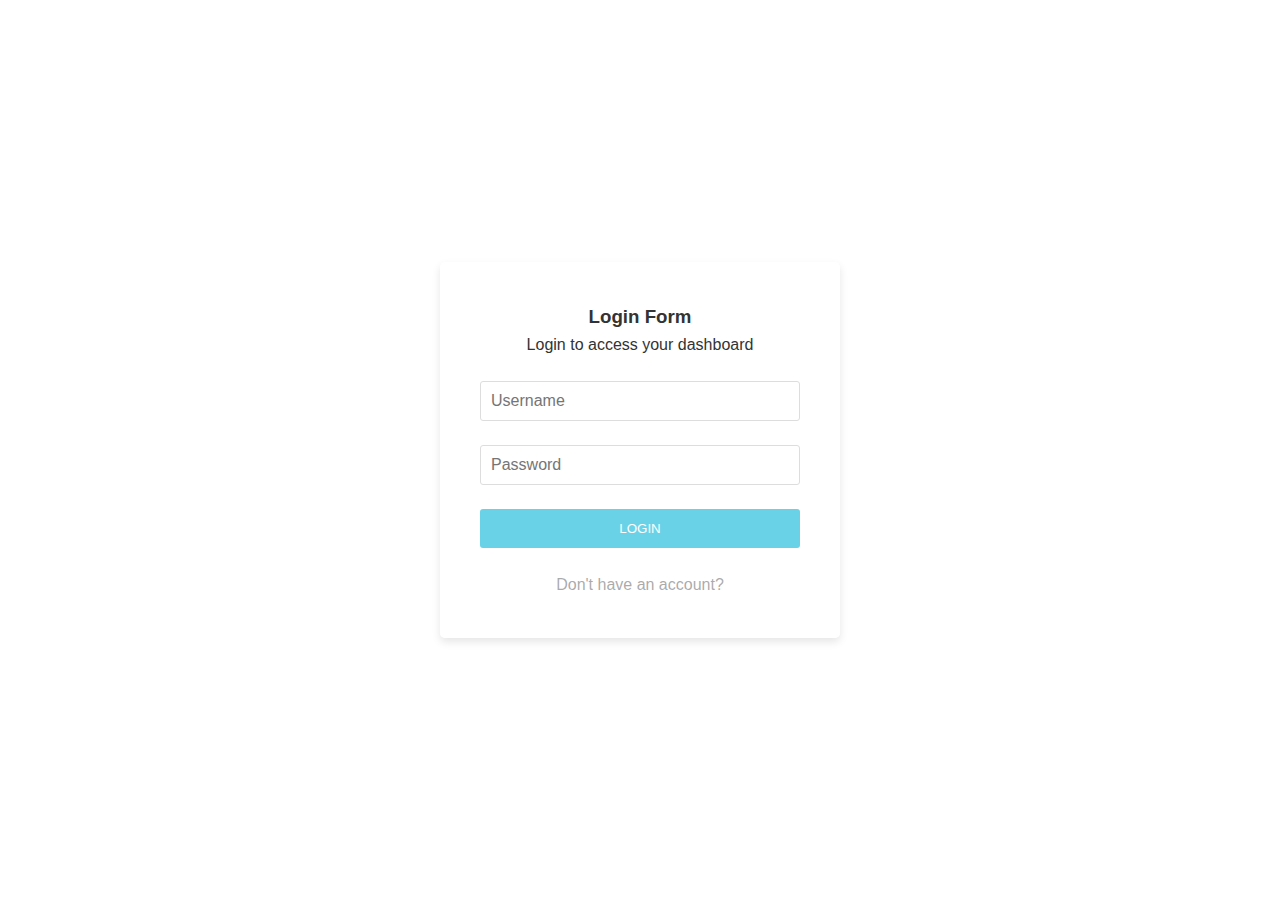
<file: Time Table generator/index.html>
<!DOCTYPE html>
<html>
<head>
	<meta charset="utf-8">
	<meta name="viewport" content="width=device-width, initial-scale=1">
	<title>Time Table Page</title>
	<link rel="stylesheet" href="style.css">
</head>
<body>
    <div style="text-align: right;">
        <span id="username" style="text-transform: uppercase;"></span>
        &emsp;&emsp;
        <a style="cursor:pointer;" onclick="Logout()">Logout</a></div>
	<div>
		<label for="classddl"> Class Name: </label>
		<select id="classddl" onchange="ClassDdlChanged()"></select>
	</div>
	<div>
		<h1 id="heading1"></h1>
    <table>
        <tr>
            <th>Time</th>
            <th>9:00 AM to 9:55 AM</th>
            <th>9:55 AM to 10:50 AM</th>
            <th>10:55 AM to 11:50 AM</th>
            <th>11:50 AM to 12:45 AM</th>
            <th>1:45 PM to 2:40 PM</th>
            <th>2:40 PM to 3:35 PM</th>
            <th>3:35 PM to 4:30 AM</th>
        </tr>
        <tr>
            <th>Monday</th>
            <td>
				<select id="0-0" class="period"></select>
            </td>
            <td>
				<select id="0-1" class="period"></select>
            </td>
            <td>
				<select id="0-2" class="period"></select>
            </td>
            <td>
				<select id="0-3" class="period"></select>
            </td>
            <td>
				<select id="0-4" class="period"></select>
            </td>
            <td>
				<select id="0-5" class="period"></select>
            </td>
            <td>
				<select id="0-6" class="period"></select>
            </td>
        </tr>
         <tr>
            <th>Tuesday</th>
            <td>
				<select id="1-0" class="period"></select>
            </td>
            <td>
				<select id="1-1" class="period"></select>
            </td>
            <td>
				<select id="1-2" class="period"></select>
            </td>
            <td>
				<select id="1-3" class="period"></select>
            </td>
            <td>
				<select id="1-4" class="period"></select>
            </td>
            <td>
				<select id="1-5" class="period"></select>
            </td>
            <td>
				<select id="1-6" class="period"></select>
            </td>
        </tr>
        <tr>
            <th>Wednesday</th>
            <td>
				<select id="2-0" class="period"></select>
            </td>
            <td>
				<select id="2-1" class="period"></select>
            </td>
            <td>
				<select id="2-2" class="period"></select>
            </td>
            <td>
				<select id="2-3" class="period"></select>
            </td>
            <td>
				<select id="2-4" class="period"></select>
            </td>
            <td>
				<select id="2-5" class="period"></select>
            </td>
            <td>
				<select id="2-6" class="period"></select>
            </td>
            
        </tr>
        <tr>
            <th>Thursday</th>
            <td>
				<select id="3-0" class="period"></select>
            </td>
            <td>
				<select id="3-1" class="period"></select>
            </td>
            <td>
				<select id="3-2" class="period"></select>
            </td>
            <td>
				<select id="3-3" class="period"></select>
            </td>
            <td>
				<select id="3-4" class="period"></select>
            </td>
            <td>
				<select id="3-5" class="period"></select>
            </td>
            <td>
				<select id="3-6" class="period"></select>
            </td>
            
        </tr>
        <tr>
            <th>Friday</th>
            <td>
				<select id="4-0" class="period"></select>
            </td>
            <td>
				<select id="4-1" class="period"></select>
            </td>
            <td>
				<select id="4-2" class="period"></select>
            </td>
            <td>
				<select id="4-3" class="period"></select>
            </td>
            <td>
				<select id="4-4" class="period"></select>
            </td>
            <td>
				<select id="4-5" class="period"></select>
            </td>
            <td>
				<select id="4-6" class="period"></select>
            </td>
         
        </tr>
        <tr>
            <th>Saturday</th>
            <td>
				<select id="5-0" class="period"></select>
            </td>
            <td>
				<select id="5-1" class="period"></select>
            </td>
            <td>
				<select id="5-2" class="period"></select>
            </td>
            <td>
				<select id="5-3" class="period"></select>
            </td>
            <td>
				<select id="5-4" class="period"></select>
            </td>
            <td>
				<select id="5-5" class="period"></select>
            </td>
            <td>
				<select id="5-6" class="period"></select>
            </td>
            
        </tr>
        
        </table>
	</div>
	<div style="margin : 20px">
    <div class="btn" id="SubmitBtn" onclick="Submit_Function()">Submit</div>
	</div>
    <!-- <div>
        <table>
            <tr>
                <th>Subject</th>
                <th>Staff</th>
                <th>Subject</th>
                <th>Staff</th>
            </tr>
            <tr>
                <td>Maths</td>
                <td>Dr.Sunitha K</td>
                <td>CIPE</td>
                <td>Prof.Maheshwari V J</td>
            </tr>
            <tr>
                <td>SE</td>
                <td>Prof.Pratibha Mishra</td>
                <td>SS & Aptitude</td>
                <td></td>
            </tr>
            <tr>
                <td>DAA</td>
                <td>Prof.Kiran M</td>
                <td>R prog</td>
                <td>Dr.R N Kulkarni</td>
            </tr>
            <tr>
                <td>MC</td>
                <td>Dr.Rajashree V Biradar</td>
                <td>UHV</td>
                <td>Prof.RaviTeja</td>
            </tr>
            <tr>
                <td>DAA LAB</td>
                <td>Prof.Kiran M</td>
                <td>IPCC LAB</td>
                <td>Prof.Pratibha Mishra
                /Alekhya V</td>
            </tr>
            <tr>
                <td>MES LAB</td>
                <td>Prof.Virupaksha Gouda/Prof.Narasimha Raju</td>
                <td></td>
                <td></td>
            </tr>
        </table>
    </div> -->
<div>
        <table>
            <tr>
                <th>Subject</th>
                <th>Staff</th>
                <th>Staff</th>
                <th>Staff</th>
            </tr>
            <tr>
                <td>Maths</td>
                <td>Dr.Sunitha K</td>
                <td>Prof.Veeresh</td>
                <td>Dr.N Gururaj</td>
            </tr>
            <tr>
                <td>SE</td>
                <td>Prof.Pratibha Mishra</td>
                <td>Prof.ShwethaShree A</td>
                <td> - </td>
            </tr>
            <tr>
                <td>DAA</td>
                <td>Prof.Kiran M</td>
                <td>Prof.Srisailnath</td>
                <td> - </td>
            </tr>
            <tr>
                <td>R prog</td>
                <td>Dr.R N Kulkarni</td>
                <td>Prof.Sreenivasa</td>
                <td> - </td>
            </tr>
            <tr>
                <td>MC</td>
                <td>Dr.Rajashree V Biradar</td>
                <td> - </td>
                <td> - </td>
            </tr>
            <td>CIPE</td>
                <td>Prof.Maheshwari V J</td>
                <td> - </td>
                <td> - </td>
            </tr>
            <tr>
                <td>UHV</td>
                <td>Prof.RaviTeja</td>
                <td> - </td>
                <td> - </td>
            </tr>
            <tr>
                <td>DAA LAB</td>
                <td>Prof.Kiran M</td>
                <td>Prof.Srisailnath</td>
                <td>Prof.Swathi D V</td>
            </tr>
            <tr>   
                <td>IPCC LAB</td>
                <td>Prof.Pratibha Mishra</td>
                <td>Prof.ShwethaShree A</td>
                <td>Alekhya V</td>
            </tr>
            <tr>
                <td>MES LAB</td>
                <td>Prof.Virupaksha Gouda</td>
                <td>Prof.Narasimha Raju Paka</td>
                <td>Prof.Hayath T M</td>
            </tr>
        <tr>
                <td>Bridge Course</td>
                <td>Dr.Prahalad</td>
                <td>Dr.Shushila</td>
                <td> - </td>
            </tr>
        </table>



	<script type="text/javascript" src="app.js"></script>
</body>
</html>
</file>
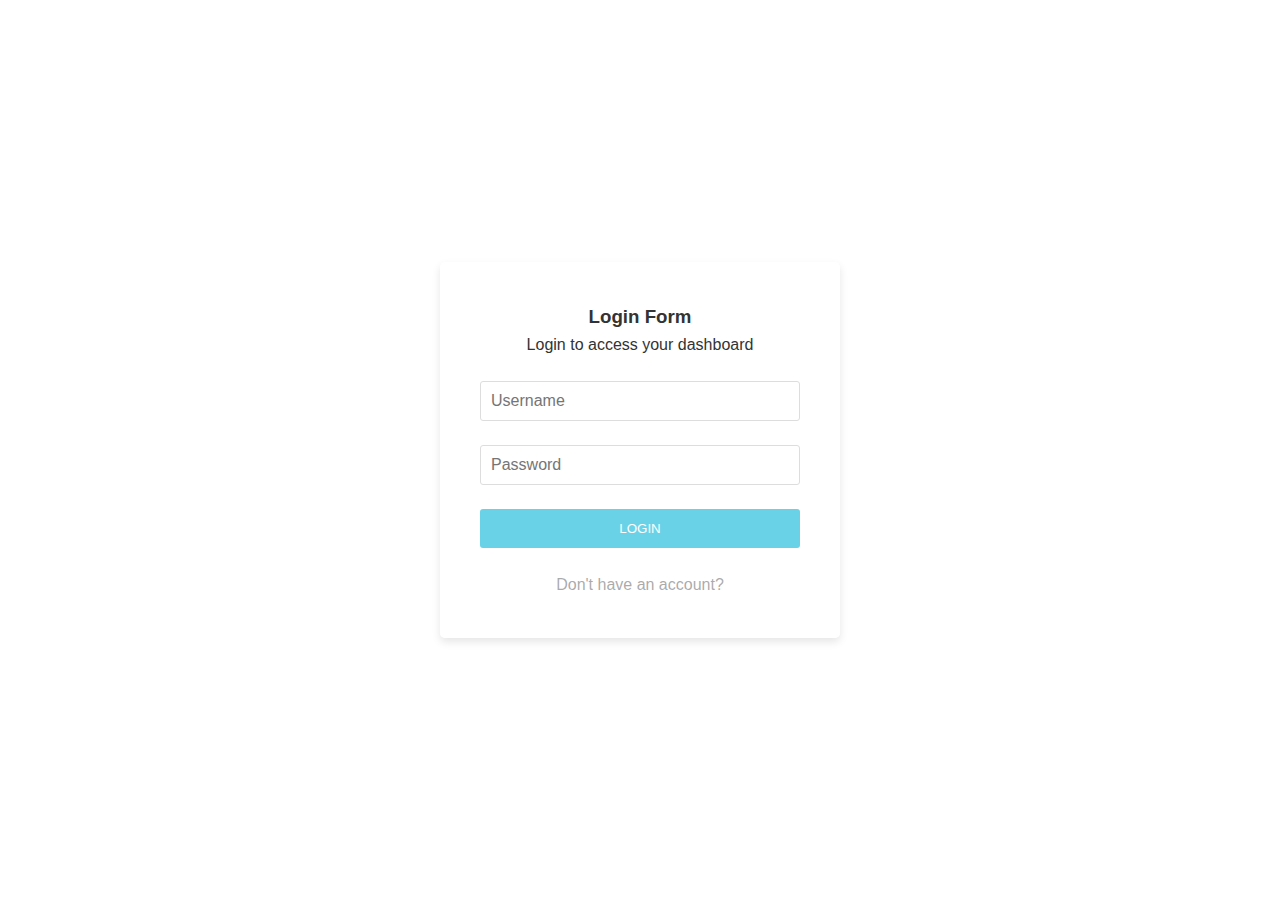
<file: Time Table generator/login.html>
<!DOCTYPE html>
<html>
<head>
    <title>The Login Form</title>
    <link rel="stylesheet" href="style-login.css">
</head>
<body>
    <div class="wrap">
        <div class="login-form">
            <div class="form-header">
                <h3>Login Form</h3>
                <p>Login to access your dashboard</p>
            </div>
            <div class="form-group">
                <input type="text" class="form-input" placeholder="Username" id="username">
            </div>
            <div class="form-group">
                <input type="password" class="form-input" placeholder="Password" id="password">
            </div>
            <div class="form-group">
                <button class="form-button" onclick="Login()">Login</button>
            </div>
            <div class="form-footer" onclick="alert('Please Contact System Administrator for Access.')">
                Don't have an account? <!--  <a href="signup.html">Sign Up</a> -->
            </div>
        </div>
    </div>
    <script type="text/javascript" src="login.js"></script>
</body>
</html>
</file>
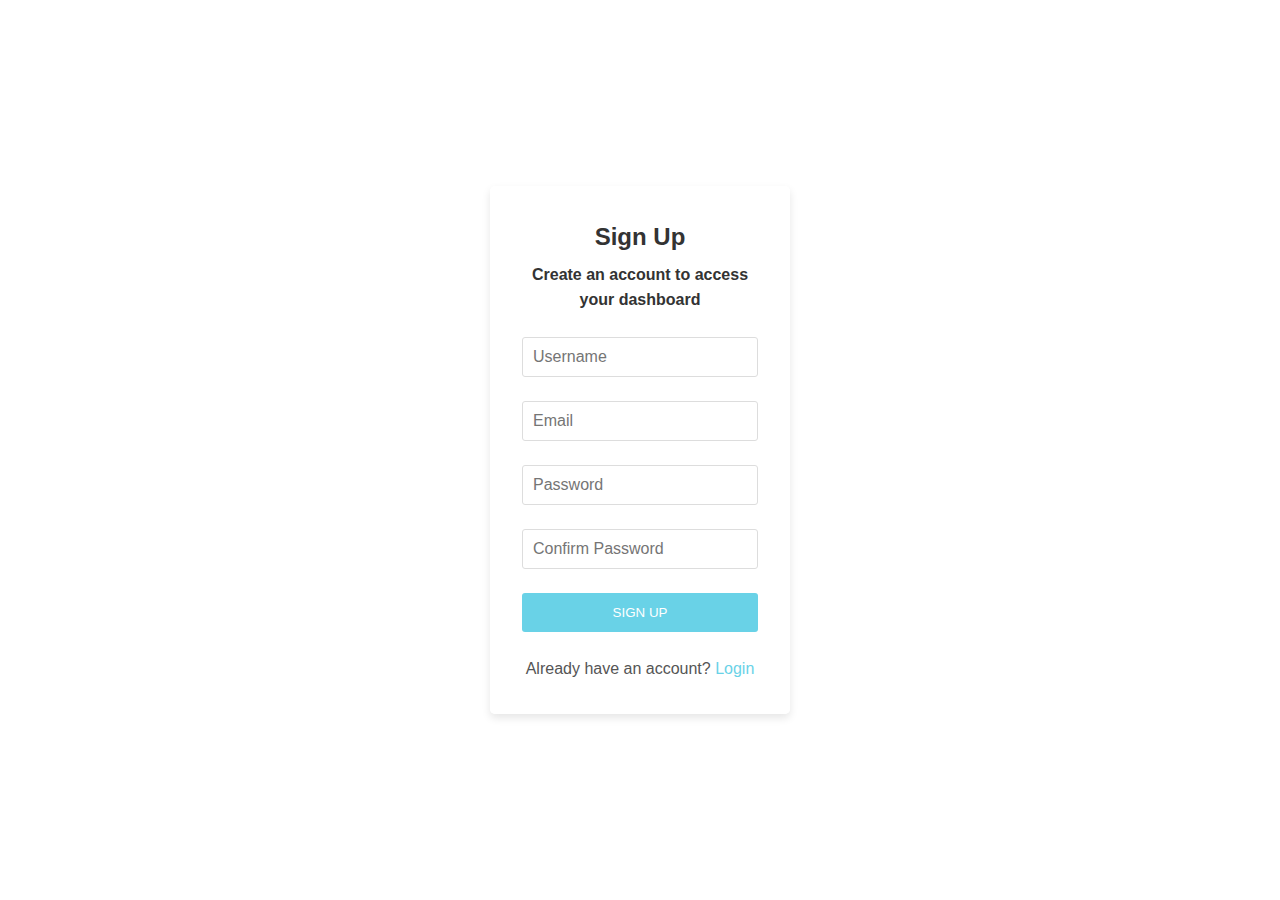
<file: Time Table generator/signup.html>
<!DOCTYPE html>
<html>
<head>
    <title>Sign Up Form</title>
    <link rel="stylesheet" href="style-signup.css">
</head>
<body>
    <div class="login-form">
        <div class="form-header">
            <h3>Sign Up</h3>
            <p>Create an account to access your dashboard</p>
        </div>
        <form action="index.html"> <!-- Change action to your dashboard page -->
            <div class="form-group">
                <input type="text" class="form-input" placeholder="Username">
            </div>
            <div class="form-group">
                <input type="email" class="form-input" placeholder="Email">
            </div>
            <div class="form-group">
                <input type="password" class="form-input" placeholder="Password">
            </div>
            <div class="form-group">
                <input type="password" class="form-input" placeholder="Confirm Password">
            </div>
            <div class="form-group">
                <button class="form-button" type="submit">Sign Up</button>
            </div>
        </form>
        <div class="form-footer">
            Already have an account? <a href="login.html">Login</a>
        </div>
    </div>
</body>
</html>
</file>
<file: Time Table generator/style.css>
body{
  text-align: center;
  align-content: center;
}
table, th, td {
  border: 1px solid black;
  margin: auto;
}

.period {
    width: 165px;
}

.btn {
  display: inline-block;
  margin:0px 20px;
  background: #3498db;
  background-image: -webkit-linear-gradient(top, #3498db, #2980b9);
  background-image: -moz-linear-gradient(top, #3498db, #2980b9);
  background-image: -ms-linear-gradient(top, #3498db, #2980b9);
  background-image: -o-linear-gradient(top, #3498db, #2980b9);
  background-image: linear-gradient(to bottom, #3498db, #2980b9);
  -webkit-border-radius: 15;
  -moz-border-radius: 15;
  border-radius: 15px;
  font-family: Georgia;
  color: #fff;
  font-size: 20px;
  padding: 10px 20px 10px 20px;
  text-decoration: none;
}

.btn:hover {
  background: #3cb0fd;
  background-image: -webkit-linear-gradient(top, #3cb0fd, #3498db);
  background-image: -moz-linear-gradient(top, #3cb0fd, #3498db);
  background-image: -ms-linear-gradient(top, #3cb0fd, #3498db);
  background-image: -o-linear-gradient(top, #3cb0fd, #3498db);
  background-image: linear-gradient(to bottom, #3cb0fd, #3498db);
  text-decoration: none;
}
</file>
<file: Time Table generator/style-login.css>
* {
    margin: 0;
    padding: 0;
    box-sizing: border-box;
}
html, body {
    height: 100%;
}
body {
    font-family: 'Segoe UI', sans-serif;
    font-size: 16px;
    line-height: 1.6;
    height: 100%;
    background-image: url("https://www.bitm.edu.in/wp-content/uploads/2020/07/1600x600px6.jpg");
    background-size: cover;
}

.wrap {
    display: flex;
    justify-content: center;
    align-items: center;
    height: 100vh;
}

.login-form {
    width: 400px;
    padding: 40px;
    background-color: rgba(255, 255, 255, 0.8);
    border-radius: 5px;
    box-shadow: 0 4px 8px rgba(0, 0, 0, 0.1);
}

.form-group {
    margin-bottom: 1.5rem;
}

.form-input {
    width: 100%;
    padding: 10px;
    border: 1px solid #ddd;
    border-radius: 3px;
    font-size: 16px;
}

.form-button {
    background-color: #69d2e7;
    color: #fff;
    border: none;
    padding: 12px 20px;
    border-radius: 3px;
    text-transform: uppercase;
    cursor: pointer;
    transition: background-color 0.3s ease-in-out;
    width: -webkit-fill-available;
}

.form-button:hover {
    background-color: #59c0d6;
}

.form-header {
    text-align: center;
    margin-bottom: 1.5rem;
    color: #333;
}

.form-footer {
    text-align: center;
    color: #55555582;
    cursor: pointer;
}

.form-footer a {
    color: #69d2e7;
    text-decoration: none;

}
</file>
<file: Time Table generator/style-signup.css>
/* Reset default margin and padding */
* {
    margin: 0;
    padding: 0;
    box-sizing: border-box;
}

body {
    font-family: 'Segoe UI', sans-serif;
    font-size: 16px;
    line-height: 1.6;
    background-image: url("https://www.bitm.edu.in/wp-content/uploads/2020/07/1600x600px6.jpg");
    background-size: cover;
    min-height: 100vh;
    display: flex;
    align-items: center;
    justify-content: center;
    margin: 0;
}

.login-form {
    width: 300px;
    padding: 2rem;
    background-color: rgba(255, 255, 255, 0.9);
    border-radius: 5px;
    box-shadow: 0 4px 8px rgba(0, 0, 0, 0.1);
}

.form-header {
    text-align: center;
    margin-bottom: 1.5rem;
    color: #333;
}

.form-header h3 {
    font-size: 24px;
    margin-bottom: 5px;
}

.form-header p {
    font-size: 16px;
    font-weight: bold;
}

.form-group {
    margin-bottom: 1.5rem;
}

.form-input {
    width: 100%;
    padding: 10px;
    border: 1px solid #ddd;
    border-radius: 3px;
    font-size: 16px;
}

.form-button {
    background-color: #69d2e7;
    color: #fff;
    border: none;
    padding: 12px 20px;
    border-radius: 3px;
    text-transform: uppercase;
    cursor: pointer;
    transition: background-color 0.3s ease-in-out;
    width: 100%;
}

.form-button:hover {
    background-color: #59c0d6;
}

.form-footer {
    text-align: center;
    color: #555;
}

.form-footer a {
    color: #69d2e7;
    text-decoration: none;
}
</file>
